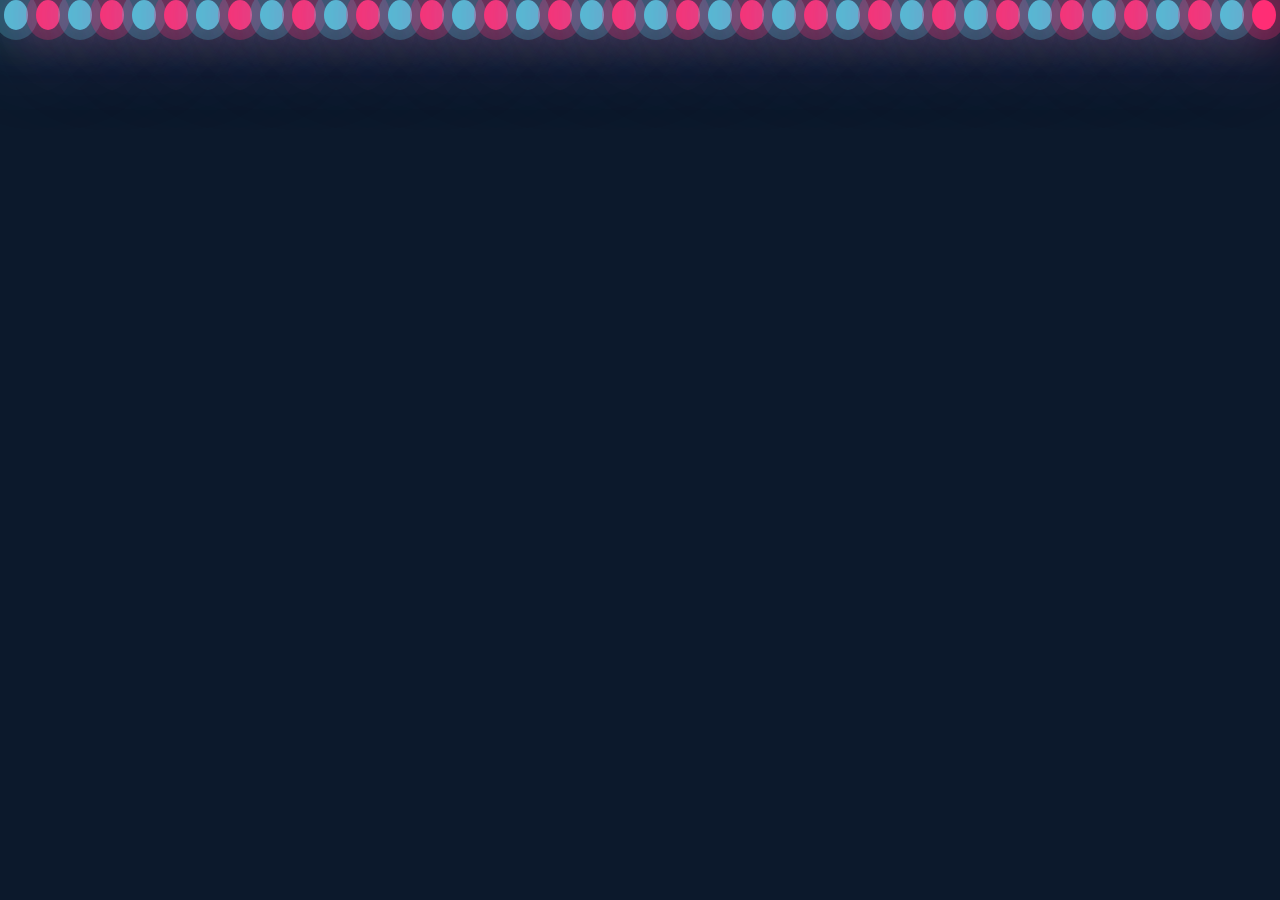
<file: Background-Effects/index.html>
<!DOCTYPE html>
<html lang="en">
<head>
    <meta charset="UTF-8">
    <meta http-equiv="X-UA-Compatible" content="IE=edge">
    <meta name="viewport" content="width=device-width, initial-scale=1.0">
    <title>Navbar Hover Effect</title>

    <!-- font awesome cdn link  -->
    <link rel="stylesheet" href="https://cdnjs.cloudflare.com/ajax/libs/font-awesome/5.15.4/css/all.min.css">

    <!-- Google Font -->
    <link href="https://fonts.googleapis.com/css2?family=Poppins:wght@500&display=swap" rel="stylesheet">

    <!-- custom css file link  -->
    <link rel="stylesheet" href="css/style.css">

</head>
<body>
    <div class="container">
        <div class="bubbles">
            <span style="--i:11;"></span>
            <span style="--i:12;"></span>
            <span style="--i:24;"></span>
            <span style="--i:10;"></span>
            <span style="--i:14;"></span>
            <span style="--i:23;"></span>
            <span style="--i:18;"></span>
            <span style="--i:16;"></span>
            <span style="--i:19;"></span>
            <span style="--i:20;"></span>
            <span style="--i:22;"></span>
            <span style="--i:25;"></span>
            <span style="--i:18;"></span>
            <span style="--i:21;"></span>
            <span style="--i:15;"></span>
            <span style="--i:13;"></span>
            <span style="--i:26;"></span>
            <span style="--i:17;"></span>
            <span style="--i:13;"></span>
            <span style="--i:28;"></span>
            
            <span style="--i:11;"></span>
            <span style="--i:12;"></span>
            <span style="--i:24;"></span>
            <span style="--i:10;"></span>
            <span style="--i:14;"></span>
            <span style="--i:23;"></span>
            <span style="--i:18;"></span>
            <span style="--i:16;"></span>
            <span style="--i:19;"></span>
            <span style="--i:20;"></span>
            <span style="--i:22;"></span>
            <span style="--i:25;"></span>
            <span style="--i:18;"></span>
            <span style="--i:21;"></span>
            <span style="--i:15;"></span>
            <span style="--i:13;"></span>
            <span style="--i:26;"></span>
            <span style="--i:17;"></span>
            <span style="--i:13;"></span>
            <span style="--i:28;"></span>
        </div>        
    </div>    
</body>
</html>
</file>
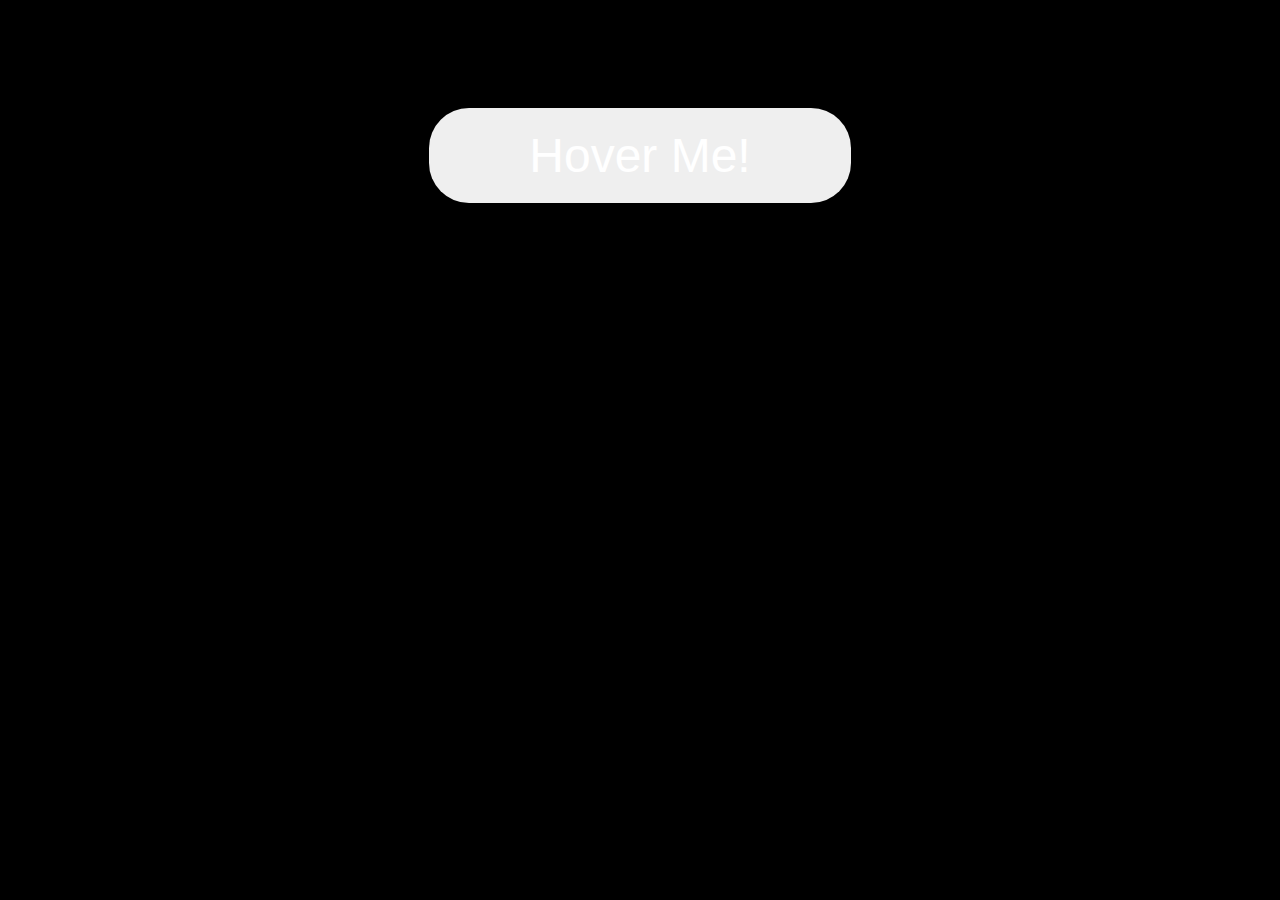
<file: Glowing/index.html>
<!DOCTYPE html>
<html lang="en" dir="ltr">
<head>
    <meta charset="UTF-8">
    <meta http-equiv="X-UA-Compatible" content="IE=edge">
    <meta name="viewport" content="width=device-width, initial-scale=1.0">
    <title>Button Glow Effect</title>

    <!-- font awesome cdn link  -->
    <link rel="stylesheet" href="https://cdnjs.cloudflare.com/ajax/libs/font-awesome/5.15.4/css/all.min.css">

    <!-- custom css file link  -->
    <!-- <link rel="stylesheet" href="css/style.css"> -->

    <style type="text/css">
        body{
            background-color: black;
            display: flex;
            justify-content: center;
        }
        .btn{
            padding: 20px 100px;
            background: rgba(red, green, blue, alpha);            
            color: #fff;
            border-radius: 40px;            
            position: relative;
            top: 100px;
            border: none;
            font-size: 3rem;
            cursor: pointer;
            z-index: 0;            
        }
        .btn:hover {            
            background: linear-gradient(
                90deg, 
                #08ff08, #503efc, #bc13fe, #03a9f4,
                #0ff0fc, #002bff, #ff00c8, #ff0000); 
            background-size: 500%; 
            z-index: 1; 
            animation: blink 7s linear infinite;        
        }
        @keyframes blink {
            from{background-position: 0%;}
            to{background-position: 500%;}
        }
        .btn::after{
            content: "";
            position: absolute;
            left: -10px;
            right: -10px;
            top: -10px;
            bottom: -10px;
            background: inherit;
            border-radius: 40px;
            filter: blur(50px);
            opacity: 0;
        }
        .btn:hover::after{
            opacity: 1;
            z-index: -1;
        }
    </style>
    
</head>
<body>
    <button class="btn">
        Hover Me!
    </button>
</body>
</html>
</file>
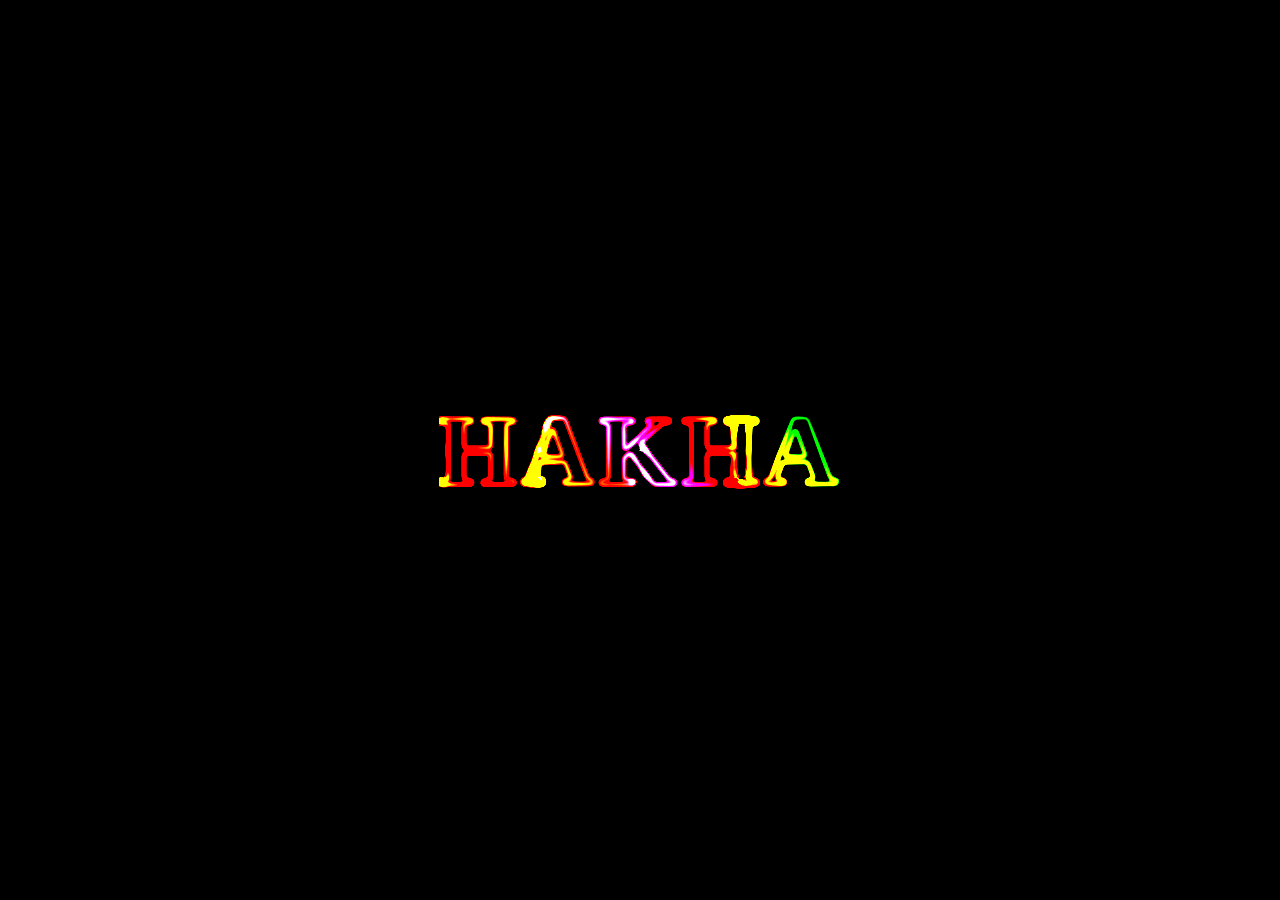
<file: Neon/index.html>
<!DOCTYPE html>
<html lang="en" dir="ltr">
<head>
    <meta charset="UTF-8">
    <meta http-equiv="X-UA-Compatible" content="IE=edge">
    <meta name="viewport" content="width=device-width, initial-scale=1.0">
    <title>Esther</title>

    <!-- font awesome cdn link  -->
    <link rel="stylesheet" href="https://cdnjs.cloudflare.com/ajax/libs/font-awesome/5.15.4/css/all.min.css">

    <!-- custom css file link  -->
    <!-- <link rel="stylesheet" href="css/style.css"> -->
    <style media="screen">

        body{
            margin: 0; padding: 0;
            display: flex;
            align-items: center;
            justify-content: center;
            min-height: 100vh;
            background: black;
        }

        .text-effect{
            overflow: hidden;
            filter: contrast(150%) brightness(1000%);
            position: relative;
        }

        .text{            
            text-transform: uppercase;
            text-align: center;
            font-size: 100px;
            font-family: Verdana; /*'Times New Roman', Times, serif    ; /*--Verdana;*/
            margin: 0;
            background: black;
            position: relative;
            letter-spacing: 5px;
        }
        .text::before,
        .text::after{
            content: attr(data-text);
            color: #fff;
            position: absolute;
            top: 0; left: 0;
            pointer-events: none;
            filter: blur(0.02em);
        }
        .text::after{
            mix-blend-mode: difference;
        }
        .gradient,
        .spotlight{
            position:  absolute;
            top: 0;
            left: 0;
            right: 0;
            bottom: 0;
            z-index: 10;
        }
        .gradient{
            background: linear-gradient(45deg, yellow, red, orange, #cf5c36, violet, red, yellow, green, red);
            mix-blend-mode: multiply;
        }
        .spotlight{
            top: -100%;
            left: -100%;
            background: radial-gradient(circle, white, transparent 25%) 0 0 / 25% 25%,
            radial-gradient(circle, white, black 25%) 50% 50% / 12.5% 12.5%;
            mix-blend-mode: color-dodge;
            animation: animate 5s linear infinite;
        }

        @keyframes animate {
            100%{
                transform: translate(50%, 50%);
            }
        }

    </style>

</head>
<body>
    <div class="text-effect">
        <h1 class="text" data-text="hakha">hakha</h1>
        <div class="gradient">

        </div>
        <div class="spotlight"></div>

    </div>
</body>
</html>
</file>
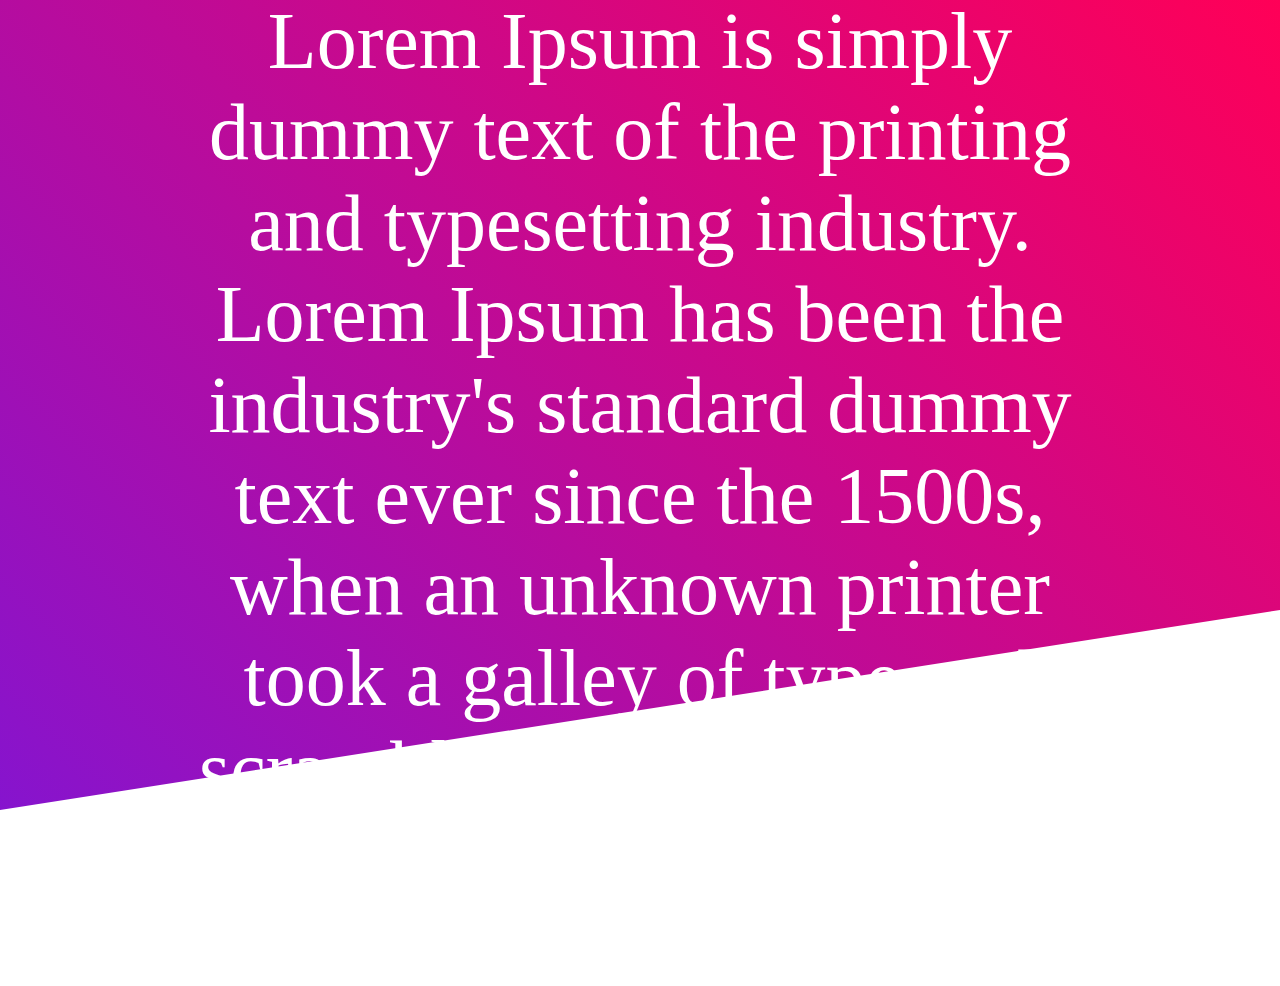
<file: Skewed-Header/index.html>
<!DOCTYPE html>
<html lang="en">
<head>
    <meta charset="UTF-8">    
    <meta name="viewport" content="width=device-width, initial-scale=1.0">
    <title>Skewed Header using CSS Ploygon</title>    
    <!-- custom css file link  -->
    <link rel="stylesheet" href="style.css">

</head>
<body>
    <section>        
        <div class="content">
            <h2>Skewed Header</h2>
            <p>Lorem Ipsum is simply dummy text of the printing and typesetting industry. 
                Lorem Ipsum has been the industry's standard dummy text ever since the 1500s,
                 when an unknown printer took a galley of type and scrambled it to make a type specimen book. 
            </p>
        </div>                              
    </section>    
</body>
</html>
</file>
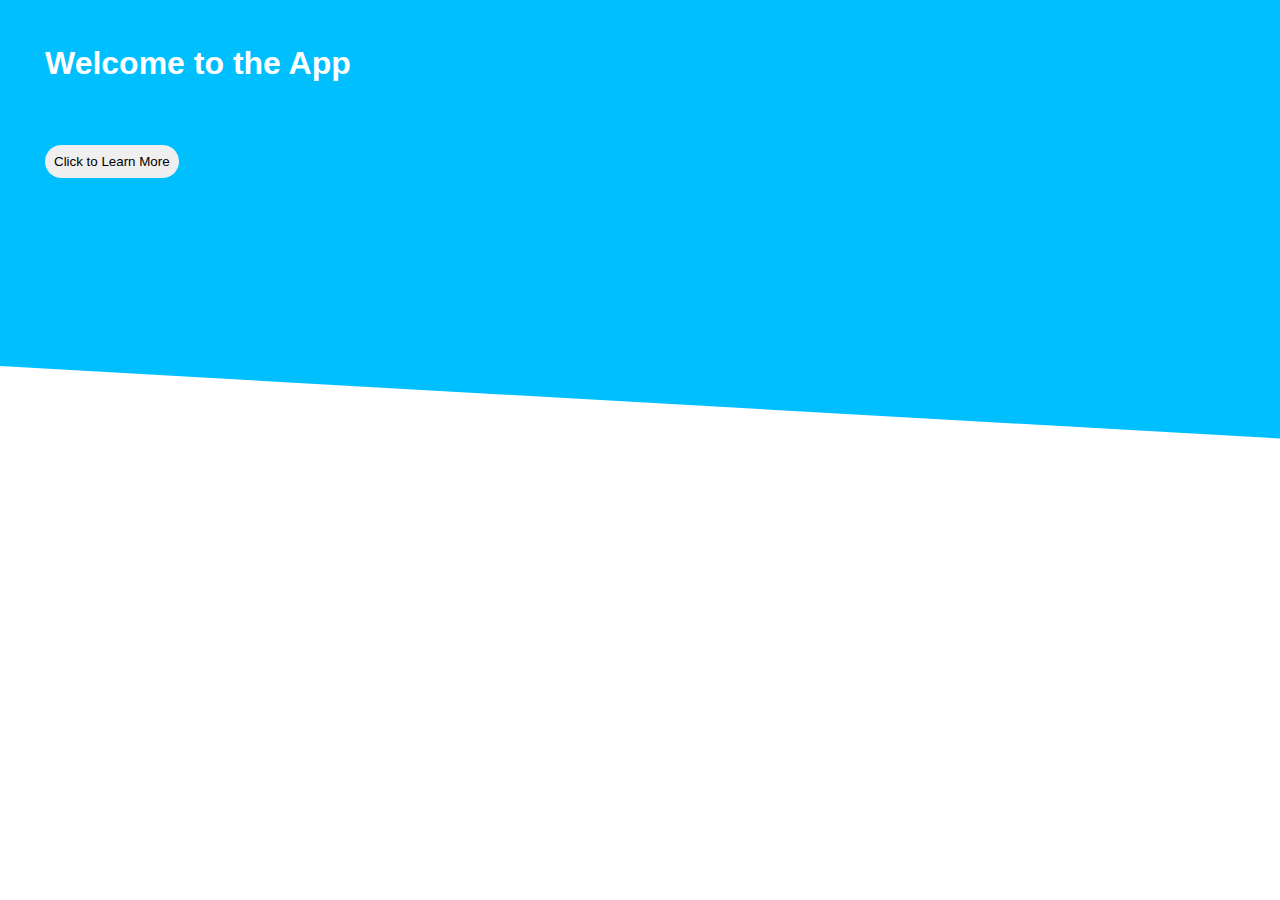
<file: Tilt-Bottom/index.html>
<!DOCTYPE html>
<html lang="en">
<head>
    <meta charset="UTF-8">    
    <meta name="viewport" content="width=device-width, initial-scale=1.0">
    <meta http-equiv="X-UA-Compatible" content="ie=edge" />
    <title>Document</title>    
    <!-- custom css file link  -->
    <link rel="stylesheet" href="style.css">
</head>
<body>
    <div style="position: relative; background-color: deepskyblue; min-height: 50vh;">
        <h1>Welcome to the App</h1>
        <button>Click to Learn More</button>
        <div class="custom-shape-divider-bottom-1742500929">
            <div class="custom-shape-divider-bottom-1742501455">
                <svg data-name="Layer 1" xmlns="http://www.w3.org/2000/svg" viewBox="0 0 1200 120" preserveAspectRatio="none">
                    <path d="M1200 120L0 16.48 0 0 1200 0 1200 120z" class="shape-fill"></path>
                </svg>
            </div>            
        </div>   
    </div>  
</body>
</html>
</file>
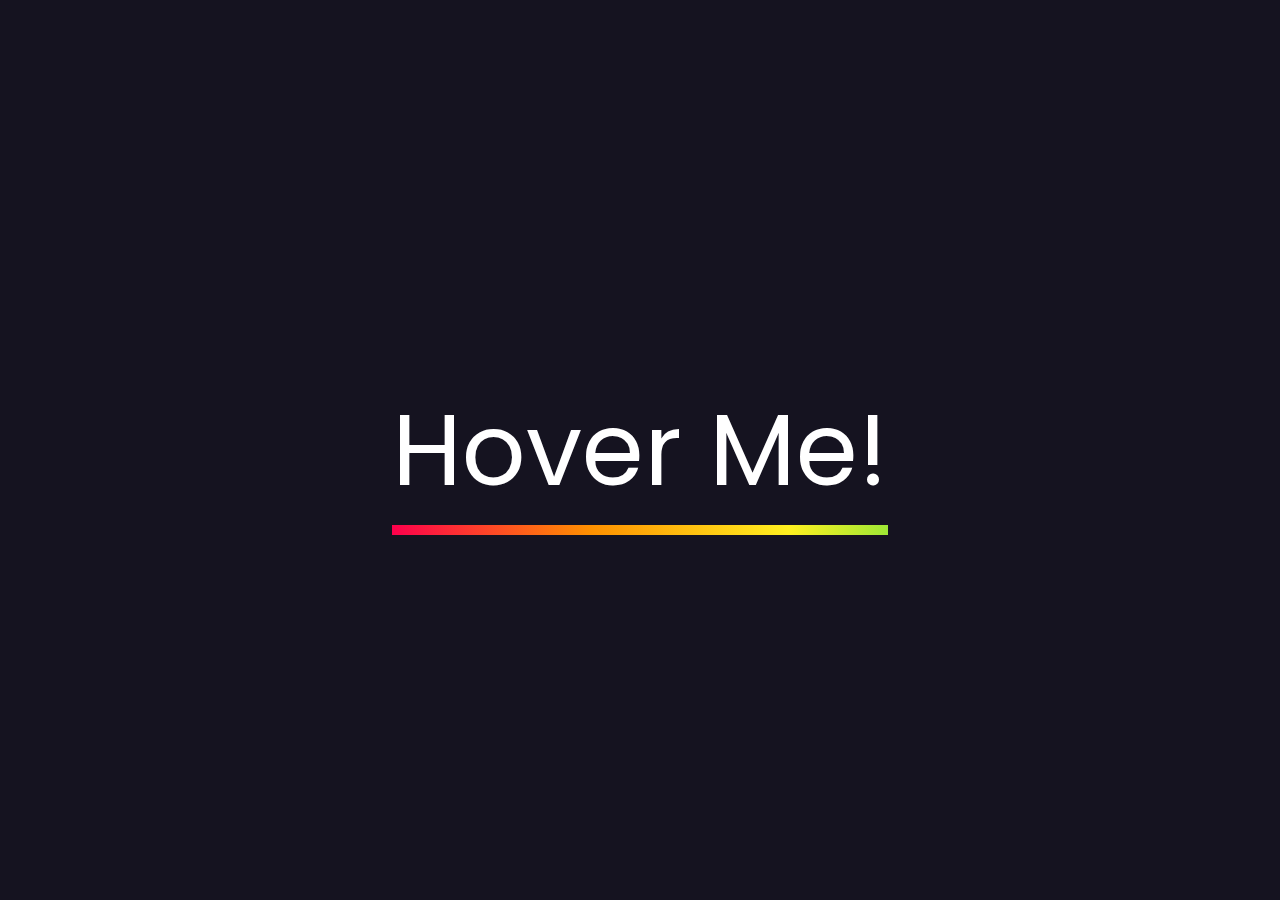
<file: Underline/index.html>
<!DOCTYPE html>
<html lang="en">
<head>
    <meta charset="UTF-8">
    <meta http-equiv="X-UA-Compatible" content="IE=edge">
    <meta name="viewport" content="width=device-width, initial-scale=1.0">
    <title>Gradient Underline</title>

    <!-- font awesome cdn link  -->
    <link rel="stylesheet" href="https://cdnjs.cloudflare.com/ajax/libs/font-awesome/5.15.4/css/all.min.css">

    <!-- Google Font -->
    <link href="https://fonts.googleapis.com/css2?family=Poppins:wght@500&display=swap" rel="stylesheet">

    <!-- custom css file link  -->
    <link rel="stylesheet" href="css/style.css">

    <!-- <style type="text/css">
        body{
            background-color: black;
            display: flex;
            justify-content: center;
        }
        .btn{
            padding: 20px 100px;
            background: rgba(red, green, blue, alpha);            
            color: #fff;
            border-radius: 40px;            
            position: relative;
            top: 100px;
            border: none;
            font-size: 3rem;
            cursor: pointer;
            z-index: 0;            
        }
        .btn:hover {            
            background: linear-gradient(
                90deg, 
                #08ff08, #503efc, #bc13fe, #03a9f4,
                #0ff0fc, #002bff, #ff00c8, #ff0000); 
            background-size: 500%; 
            z-index: 1; 
            animation: blink 7s linear infinite;        
        }
        @keyframes blink {
            from{background-position: 0%;}
            to{background-position: 500%;}
        }
        .btn::after{
            content: "";
            position: absolute;
            left: -10px;
            right: -10px;
            top: -10px;
            bottom: -10px;
            background: inherit;
            border-radius: 40px;
            filter: blur(50px);
            opacity: 0;
        }
        .btn:hover::after{
            opacity: 1;
            z-index: -1;
        }
    </style> -->
</head>   
<body>
    <a href="#">
        Hover Me!
    </a>
</body>
</html>
</file>
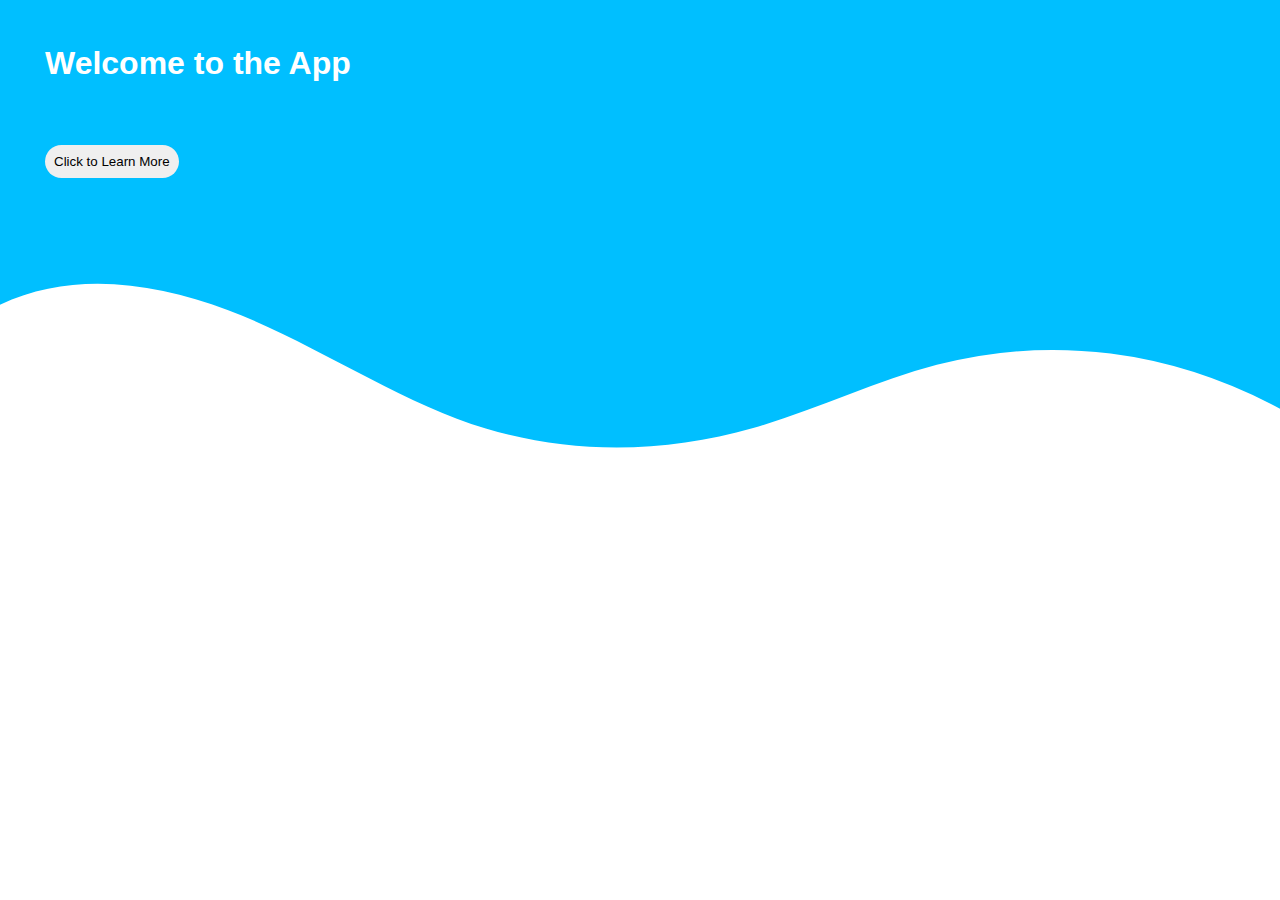
<file: Wavy-Background/index.html>
<!DOCTYPE html>
<html lang="en">
<head>
    <meta charset="UTF-8">    
    <meta name="viewport" content="width=device-width, initial-scale=1.0">
    <meta http-equiv="X-UA-Compatible" content="ie=edge" />
    <title>Document</title>    
    <!-- custom css file link  -->
    <link rel="stylesheet" href="style.css">
</head>
<body>
    <div style="position: relative; background-color: deepskyblue; min-height: 50vh;">
        <h1>Welcome to the App</h1>
        <button>Click to Learn More</button>
        <div class="custom-shape-divider-bottom-1742500929">
            <svg data-name="Layer 1" xmlns="http://www.w3.org/2000/svg" 
            viewBox="0 0 1200 120" preserveAspectRatio="none">
                <path d="M321.39,56.44c58-10.79,114.16-30.13,172-41.86,82.39-16.72,168.19-17.73,250.45-.39C823.78,31,906.67,72,985.66,92.83c70.05,18.48,146.53,26.09,214.34,3V0H0V27.35A600.21,600.21,0,0,0,321.39,56.44Z" 
                class="shape-fill"></path>
            </svg>
        </div>   
    </div>  
</body>
</html>
</file>
<file: Background-Effects/css/style.css>
/* @import url('https://fonts.googleapis.com/css2?family=Roboto:wght@100;300;400;500;700&display=swap'); */
@import url("https://fonts.googleapis.com/css2?family=Poppins:wght@500&display=swap");

* 
{
    margin: 0;
    padding: 0;
    box-sizing: border-box;
}
body{
    min-height: 100vh;     
    background-color: #0c192c;    
}
.container{ 
    position: relative;   
    width: 100%;      
    height: 100vh;
    overflow: hidden;
}
.bubbles{ 
    position: relative;
    display: flex;
}
.bubbles span{ 
    position: relative;
    width: 30px;
    height: 30px;
    background: #4fc3dc;
    margin: 0 4px;
    border-radius: 50%;
    box-shadow: 0 0 0 10px #4fc3dc44,
                0 0 50px #4fc3dc,
                0 0 100px #4fc3dc;
    animation: animate 15s linear infinite;
    animation-duration: calc(120s/ var(--i));
}
.bubbles span:nth-child(even){
    background: #ff2d75;        
    box-shadow: 0 0 0 10px #ff2d7544,
                0 0 50px #ff2d75,
                0 0 100px #ff2d75;    
}
@keyframes animate {
    0%{transform: translateY(100vh) scale(0);}
    100%{transform: translate(-10vh) scale(1);}
}
</file>
<file: Glowing/css/style.css>
@import url('https://fonts.googleapis.com/css2?family=Roboto:wght@100;300;400;500;700&display=swap');

html, body{
    display: flex;
    justify-content: center;
    align-items: center;
    background-color: #161616;
    overflow: hidden;
    transform: scale(1.5);
}

/* button */
.btn{
    padding: 20px 40px;   
    border: none;
    outline: none;
    color: #fff;
    cursor: pointer;
    position: relative;     
    z-index: 0;
    border-radius: 12px;
}
.btn::after{
    content: "";
    z-index: -1;
    position: absolute;
    width: 100%;
    height: 100%;
    background-color: #333;
    left: 0;
    top: 0;
    border-radius: 10px;
}

/* glow */
.btn::before {
    content: "";
    background: linear-gradient(
        45deg, 
        #ff0000, #ff7300, #fffb00, #48ff00,
        #00ffd5, #002bff, #ff00c8, #ff0000);
    position: absolute;
    top: -2px;
    left: -2px;
    background-size: 600%;
    z-index: -1;
    width: calc(100% + 4px);
    height: calc(100% + 4px);
    filter: blur(8px);
    animation: glowing 20s linear infinite;
    transition: opacity .3s ease-in-out;
    border-radius: 10px;
    opacity: 0;    
}

@keyframes glowing {
    0%{ background-position: 0 0;}
    50%{ background-position: 400% 0;}
    100%{ background-position: 0 0;}
}

/* hover */
.btn:hover::before{
    opacity: 1;
}

.btn:active::after{
    background: transparent;
}
.btn:active {
    color: #000;
    font-weight: bold;
}
</file>
<file: Neon/css/style.css>
@import url('https://fonts.googleapis.com/css2?family=Roboto:wght@100;300;400;500;700&display=swap');

:root{
    --main-color:#d3ad7f;
    --black:#13131a;
    --bg:#010103;
    --border:.1rem solid rgba(255,255,255,.3);
}

*{
    font-family:'Roboto', sans-serif;
    margin:0; padding:0;
    box-sizing: border-box;
    outline: none; border:none;
    text-decoration: none;
    text-transform: capitalize;
    transition: .2s linear;
}

html{
    font-size: 62.5%;
    overflow-x: hidden;
    scroll-padding-top: 9rem;
    scroll-behavior: smooth;
}

html::-webkit-scrollbar{
    width: .8rem;
}

html::-webkit-scrollbar-track{
    background: transparent;
}

html::-webkit-scrollbar-thumb{
    background: #fff;
    border-radius: 5rem;
}

body{
    background: var(--bg);
}

section{
    padding:2rem 7%;
}

.heading{
    text-align: center;
    color:#fff;
    text-transform: uppercase;
    padding-bottom: 3.5rem;
    font-size: 4rem;
}

.heading span{
    color:var(--main-color);
    text-transform: uppercase;
}

.btn{
    margin-top: 1rem;
    display: inline-block;
    padding:.9rem 3rem;
    font-size: 1.7rem;
    color:#fff;
    background: var(--main-color);
    cursor: pointer;
}

.btn:hover{
    letter-spacing: .2rem;
}

.header{
    background: var(--bg);
    display: flex;
    align-items: center;
    justify-content: space-between;
    padding:1.5rem 7%;
    border-bottom: var(--border);
    position: fixed;
    top:0; left: 0; right: 0;
    z-index: 1000;
}

.header .logo img{
    display: flex;
    height: 6rem;   
}

.header .logo h2{
    font-size: 32px;
    color: #fff;
}

.header .navbar a{
    margin:0 2rem;
    font-size: 1.9rem;
    color:#fff;
}

.header .navbar a:hover{
    color:var(--main-color);
    border-bottom: .1rem solid var(--main-color);
    padding-bottom: .5rem;
}

.header .icons div{
    color:#fff;
    cursor: pointer;
    font-size: 2.5rem;
    margin-left: 2rem;
}

.header .icons div:hover{
    color:var(--main-color);
}

#menu-btn{
    display: none;
}

.header .search-form{
    position: absolute;
    top:115%; right: 7%;
    background: #fff;
    width: 50rem;
    height: 5rem;
    display: flex;
    align-items: center;
    transform: scaleY(0);
    transform-origin: top;
}

.header .search-form.active{
    transform: scaleY(1);
}

.header .search-form input{
    height: 100%;
    width: 100%;
    font-size: 1.6rem;
    color:var(--black);
    padding:1rem;
    text-transform: none;
}

.header .search-form label{
    cursor: pointer;
    font-size: 2.2rem;
    margin-right: 1.5rem;
    color:var(--black);
}

.header .search-form label:hover{
    color:var(--main-color);
}

.header .cart-items-container{
    position: absolute;
    top:100%; right: -100%;
    height: calc(100vh - 9.5rem);
    width: 35rem;
    background: #fff;
    padding:0 1.5rem;
}

.header .cart-items-container.active{
    right: 0;
}

.header .cart-items-container .cart-item{
    position: relative;
    margin:2rem 0;
    display: flex;
    align-items: center;
    gap:1.5rem;
}

.header .cart-items-container .cart-item .fa-times{
    position: absolute;
    top:1rem; right: 1rem;
    font-size: 2rem;
    cursor: pointer;
    color: var(--black);
}

.header .cart-items-container .cart-item .fa-times:hover{
    color:var(--main-color);
}

.header .cart-items-container .cart-item img{
    height: 7rem;
}

.header .cart-items-container .cart-item .content h3{
    font-size: 2rem;
    color:var(--black);
    padding-bottom: .5rem;
}

.header .cart-items-container .cart-item .content .price{
    font-size: 1.5rem;
    color:var(--main-color);
}

.header .cart-items-container .btn{
    width: 100%;
    text-align: center;
}

.home{
    min-height: 100vh;
    display: flex;
    align-items: center;
    background:url(../images/home-img.jpeg) no-repeat;
    background-size: cover;
    background-position: center;
}

.home .content{
    max-width: 60rem;
}

.home .content h3{
    font-size: 6rem;
    text-transform: uppercase;
    color:#fff;
}

.home .content p{
    font-size: 2rem;
    font-weight: lighter;
    line-height: 1.8;
    padding:1rem 0;
    color:#eee;
}

.about .row{
    display: flex;
    align-items: center;
    background:var(--black);
    flex-wrap: wrap;
}

.about .row .image{
    flex:1 1 45rem;
}

.about .row .image img{
    width: 100%;
}
.about .row .content{
    flex:1 1 45rem;
    padding:2rem;
}

.about .row .content h3{
    font-size: 3rem;
    color:#fff;
}

.about .row .content p{
    font-size: 1.6rem;
    color:#ccc;
    padding:1rem 0;
    line-height: 1.8;
}

.menu .box-container{
    display: grid;
    grid-template-columns: repeat(auto-fit, minmax(30rem, 1fr));
    gap:1.5rem;
}

.menu .box-container .box{
    padding:5rem;
    text-align: center;
    border:var(--border);    
}

.menu .box-container .box img{
    height: 10rem;
}

.menu .box-container .box h3{
    color: #fff;
    font-size: 2rem;
    padding:1rem 0;
}

.menu .box-container .box .price{
    color: #fff;
    font-size: 2.5rem;
    padding:.5rem 0;
}

.menu .box-container .box .price span{
    font-size: 1.5rem;
    text-decoration: line-through;
    font-weight: lighter;
}

.menu .box-container .box:hover{
    background:#fff;
}

.menu .box-container .box:hover > *{
    color:var(--black);
}

.products .box-container{
    display: grid;
    grid-template-columns: repeat(auto-fit, minmax(30rem, 1fr));
    gap:1.5rem;
}

.products .box-container .box{
    text-align: center;
    border:var(--border);
    padding: 2rem;
}

.products .box-container .box .icons a{
    height: 5rem;
    width: 5rem;
    line-height: 5rem;
    font-size: 2rem;
    border:var(--border);
    color:#fff;
    margin:.3rem;
}

.products .box-container .box .icons a:hover{
    background:var(--main-color);
}

.products .box-container .box .image{
    padding: 2.5rem 0;
}

.products .box-container .box .image img{
    height: 25rem;
}

.products .box-container .box .content h3{
    color:#fff;
    font-size: 2.5rem;
}

.products .box-container .box .content .stars{
    padding: 1.5rem;
}

.products .box-container .box .content .stars i{
    font-size: 1.7rem;
    color: var(--main-color);
}

.products .box-container .box .content .price{
    color:#fff;
    font-size: 2.5rem;
}

.products .box-container .box .content .price span{
    text-decoration: line-through;
    font-weight: lighter;
    font-size: 1.5rem;
}

.review .box-container{
    display: grid;
    grid-template-columns: repeat(auto-fit, minmax(30rem, 1fr));
    gap:1.5rem;
}

.review .box-container .box{
    border:var(--border);
    text-align: center;
    padding:3rem 2rem;
}

.review .box-container .box p{
    font-size: 1.5rem;
    line-height: 1.8;
    color:#ccc;
    padding:2rem 0;
}

.review .box-container .box .user{
    height: 7rem;
    width: 7rem;
    border-radius: 50%;
    object-fit: cover;
}

.review .box-container .box h3{
    padding:1rem 0;
    font-size: 2rem;
    color:#fff;
}

.review .box-container .box .stars i{
    font-size: 1.5rem;
    color:var(--main-color);
}

.contact .row{
    display: flex;
    background:var(--black);
    flex-wrap: wrap;
    gap:1rem;
}

.contact .row .map{
    flex:1 1 45rem;
    width: 100%;
    object-fit: cover;
}

.contact .row form{
    flex:1 1 45rem;
    padding:5rem 2rem;
    text-align: center;
}

.contact .row form h3{
    text-transform: uppercase;
    font-size: 3.5rem;
    color:#fff;
}

.contact .row form .inputBox{
    display: flex;
    align-items: center;
    margin-top: 2rem;
    margin-bottom: 2rem;
    background:var(--bg);
    border:var(--border);
}

.contact .row form .inputBox span{
    color:#fff;
    font-size: 2rem;
    padding-left: 2rem;
}

.contact .row form .inputBox input{
    width: 100%;
    padding:2rem;
    font-size: 1.7rem;
    color:#fff;
    text-transform: none;
    background:none;
}

.blogs .box-container{
    display: grid;
    grid-template-columns: repeat(auto-fit, minmax(30rem, 1fr));
    gap:1.5rem;
}

.blogs .box-container .box{
    border:var(--border);    
}

.blogs .box-container .box .image{
    height: 25rem;
    overflow:hidden;
    width: 100%;
}

.blogs .box-container .box .image img{
    height: 100%;
    object-fit: cover;
    width: 100%;
}

.blogs .box-container .box:hover .image img{
    transform: scale(1.2);
}

.blogs .box-container .box .content{
    padding:2rem;
}

.blogs .box-container .box .content .title{
    font-size: 2.5rem;
    line-height: 1.5;
    color:#fff;
}

.blogs .box-container .box .content .title:hover{
    color:var(--main-color);
}

.blogs .box-container .box .content span{
    color:var(--main-color);
    display: block;
    padding-top: 1rem;
    font-size: 2rem;
}

.blogs .box-container .box .content p{
    font-size: 1.6rem;
    line-height: 1.8;
    color:#ccc;
    padding:1rem 0;
}

.footer{
    background:var(--black);
    text-align: center;
}

.footer .share{
    padding:1rem 0;
}

.footer .share a{
    height: 5rem;
    width: 5rem;
    line-height: 5rem;
    font-size: 2rem;
    color:#fff;
    border:var(--border);
    margin:.3rem;
    border-radius: 50%;
}

.footer .share a:hover{
    background-color: var(--main-color);
}

.footer .links{
    display: flex;
    justify-content: center;
    flex-wrap: wrap;
    padding:2rem 0;
    gap:1rem;
}

.footer .links a{
    padding:.7rem 2rem;
    color:#fff;
    border:var(--border);
    font-size: 2rem;
}

.footer .links a:hover{
    background:var(--main-color);
}

.footer .credit{
    font-size: 2rem;
    color:#fff;
    font-weight: lighter;
    padding:1.5rem;
}

.footer .credit span{
    color:var(--main-color);
}













/* media queries  */
@media (max-width:991px){

    html{
        font-size: 55%;
    }

    .header{
        padding:1.5rem 2rem;
    }

    section{
        padding:2rem;
    }

}

@media (max-width:768px){

    #menu-btn{
        display: inline-block;
    }

    .header .navbar{
        position: absolute;
        top:100%; right: -100%;
        background: #fff;
        width: 30rem;
        height: calc(100vh - 9.5rem);
    }

    .header .navbar.active{
        right:0;
    }

    .header .navbar a{
        color:var(--black);
        display: block;
        margin:1.5rem;
        padding:.5rem;
        font-size: 2rem;
    }

    .header .search-form{
        width: 90%;
        right: 2rem;
    }

    .home{
        background-position: left;
        justify-content: center;
        text-align: center;
    }

    .home .content h3{
        font-size: 4.5rem;
    }

    .home .content p{
        font-size: 1.5rem;
    }

}

@media (max-width:450px){

    html{
        font-size: 50%;
    }

}
</file>
<file: Skewed-Header/style.css>
html, body{
    margin: 0;
    padding: 0;
    font-family: poppins;
}
section{
    position: relative;
    width: 100%;
    height: 90vh;
    background: linear-gradient(45deg, #8614ce, #ff0057);
    display: flex;
    justify-content: center;
    align-items: center;
}
section:before{
    content: '';
    position: absolute;
    bottom: 0;
    left: 0;
    width: 100%;
    height: 200px;
    background: #fff;
    clip-path: polygon(100% 0, 0 100%, 100% 100%);
}
.content{
    position: relative;
    max-width: 900px;
    text-align: center;
}
.content h2{
    margin: 0;
    padding: 0;
    color: #fff;
    font-size: 5em;
}
.content p{
    color: #fff;
    font-size: 5em;
}
</file>
<file: Tilt-Bottom/style.css>
*{
    margin: 0;
    padding:0;
}
h1{
    font-family: sans-serif;
    color: #ffffff;
    padding: 5vh;
}
button{
    margin: 2vh 5vh;
    padding: 1vh;
    border-radius: 100px;
    border: none;
}
.custom-shape-divider-bottom-1742501455{
    position:absolute;
    bottom: 0;
    left: 0;
    width: 100%;
    overflow: hidden;
    line-height: 0;
    transform: rotate(180deg);
}
.custom-shape-divider-bottom-1742501455 svg{
    position:relative;
    display: block;
    width: calc(100% + 1.3px);
    height: 84px;    
}
.custom-shape-divider-bottom-1742501455 .shape-fill{
    fill: #ffffff;
}
</file>
<file: Underline/css/style.css>
/* @import url('https://fonts.googleapis.com/css2?family=Roboto:wght@100;300;400;500;700&display=swap'); */
@import url("https://fonts.googleapis.com/css2?family=Poppins:wght@500&display=swap");

*,
*:before,
*:after{
    padding: 0;
    margin: 0;
    box-sizing: border-box;
} 

body{   
    background-color: #151320;
    height: 100vh;
    display: flex;
    align-items: center;
    justify-content: center;
}

a{
    font-size: 100px;
    position: relative;
    text-decoration: none;
    font-family: "Poppins", sans-serif;
    color: #ffffff;
    cursor: pointer;
}

a:before{
    content: "";
    position: absolute;
    height: 0.1em;
    width: 100%;
    background: linear-gradient(
        to right,
        #fd004c, #fe9000, #fff020,
        #3edf4b, #3363ff, #b102b7        
    );
    background-size: 200% 100%;
    bottom: -0.1em;
    transition: 1.5s;
}

a:hover:before{
    background-position: 100% 0;
}
</file>
<file: Wavy-Background/style.css>
*{
    margin: 0;
    padding:0;
}
h1{
    font-family: sans-serif;
    color: #ffffff;
    padding: 5vh;
}
button{
    margin: 2vh 5vh;
    padding: 1vh;
    border-radius: 100px;
    border: none;
}
.custom-shape-divider-bottom-1742500929{
    position:absolute;
    bottom: 0;
    left: 0;
    width: 100%;
    overflow: hidden;
    line-height: 0;
    transform: rotate(180deg);
}
.custom-shape-divider-bottom-1742500929 svg{
    position:relative;
    display: block;
    width: calc(100% + 1.3px);
    height: 181px;    
}
.custom-shape-divider-bottom-1742500929 .shape-fill{
    fill: #ffffff;
}
</file>
